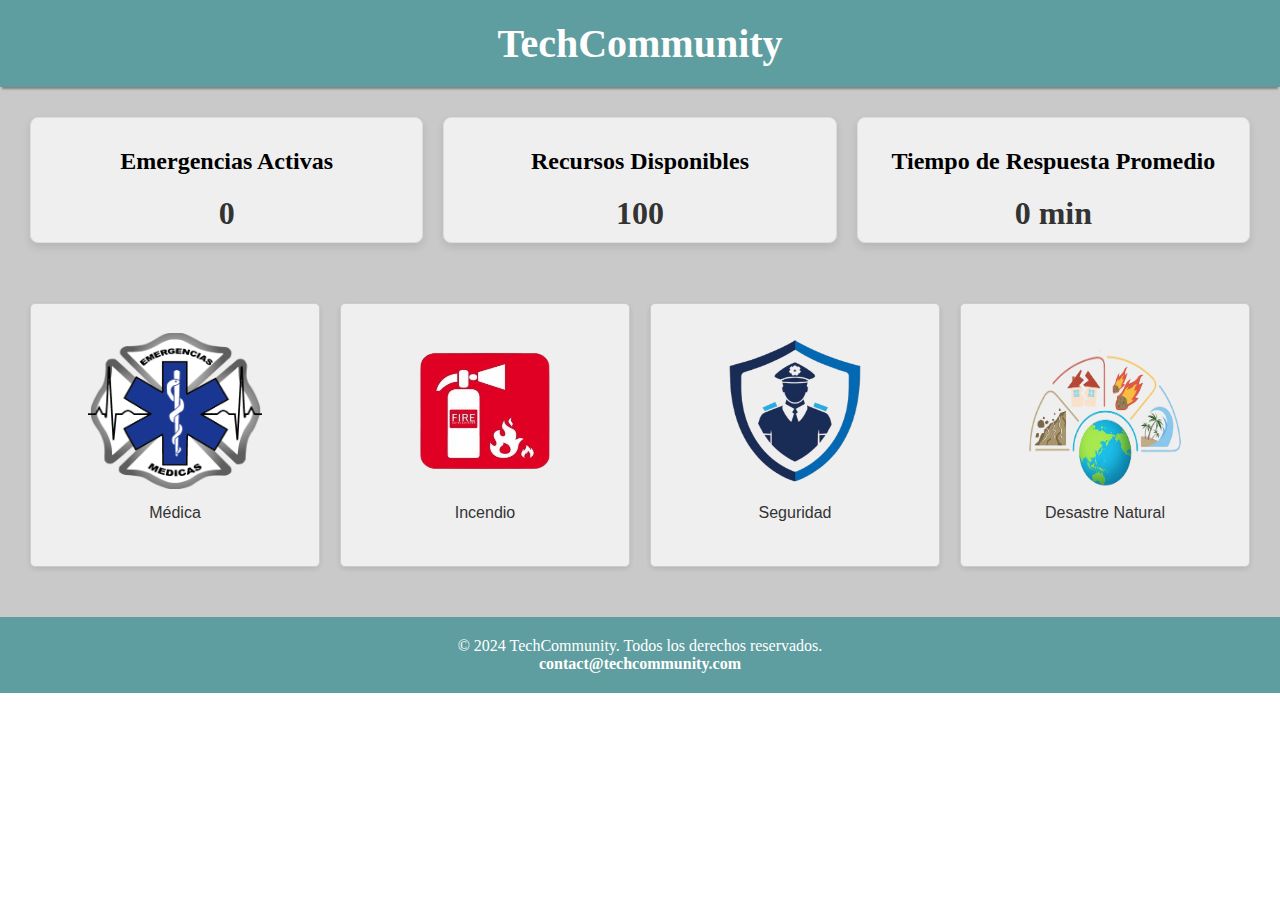
<file: index.html>
<!DOCTYPE html>
<html lang="es">
<head>
    <meta charset="UTF-8">
    <meta name="viewport" content="width=device-width, initial-scale=1.0">
    <title>TechCommunity</title>
    <link rel="stylesheet" href="styles.css">
</head>
<body>
    <header class="header">
        <h1>TechCommunity</h1>
    </header>

    <div class="container">
        <!-- Dashboard -->
        <div class="dashboard">
            <div class="card">
                <h2>Emergencias Activas</h2>
                <div id="activeEmergencies" class="stat-value">0</div>
            </div>
            <div class="card">
                <h2>Recursos Disponibles</h2>
                <div id="availableResources" class="stat-value">0</div>
            </div>
            <div class="card">
                <h2>Tiempo de Respuesta Promedio</h2>
                <div id="averageResponse" class="stat-value">0 min</div>
            </div>
        </div>
        

        <!-- Botones para seleccionar el tipo de emergencia -->
        <div class="emergency-buttons">
            <button class="emergency-btn" id="medicalBtn">
                <img src="./assets/Logo emergencias medicas original.png" alt="Emergencia Médica">
                <p>Médica</p>
            </button>
            <button class="emergency-btn" id="fireBtn">
                <img src="./assets/incendio.png" alt="Incendio">
                <p>Incendio</p>
            </button>
            <button class="emergency-btn" id="securityBtn">
                <img src="./assets/seguridad.png" alt="Seguridad">
                <p>Seguridad</p>
            </button>
            <button class="emergency-btn" id="naturalBtn">
                <img src="./assets/desastres naturales.png" alt="Desastre Natural">
                <p>Desastre Natural</p>
            </button>
        </div>

        <!-- Formulario para Reportar Emergencia -->
        <div class="emergency-form" id="emergencyFormContainer" style="display:none;">
            <h2>Reportar Nueva Emergencia</h2>
            <form id="emergencyForm">
                <div class="form-group">
                    <label for="type">Tipo de Emergencia</label>
                    <select id="type" required>
                        <option value="">Seleccione tipo</option>
                        <option value="medical">Médica</option>
                        <option value="fire">Incendio</option>
                        <option value="security">Seguridad</option>
                        <option value="natural">Desastre Natural</option>
                    </select>
                </div>
                <div class="form-group">
                    <label for="location">Ubicación</label>
                    <input type="text" id="location" required>
                </div>
                <div class="form-group">
                    <label for="description">Descripción</label>
                    <textarea id="description" rows="3" required></textarea>
                </div>
                <div class="form-group">
                    <label for="priority">Prioridad</label>
                    <select id="priority" required>
                        <option value="">Seleccione prioridad</option>
                        <option value="high">Alta</option>
                        <option value="medium">Media</option>
                        <option value="low">Baja</option>
                    </select>
                </div>
                <!-- Campo para subir evidencia -->
                <div class="form-group">
                    <label for="evidence">Subir evidencia (imágenes, documentos, etc.)</label>
                    <input type="file" id="evidence" name="evidence" accept="image/*,application/pdf,.doc,.docx" multiple>
                </div>
                <button type="submit" class="btn-primary">Reportar Emergencia</button>
            </form>
        </div>

        <div class="emergency-list" id="emergencyList"></div>
    </div>

    <footer class="footer">
        <div class="footer-content">
            <p>&copy; 2024 TechCommunity. Todos los derechos reservados.</p>
            <p><a href="mailto:contact@techcommunity.com">contact@techcommunity.com</a></p>
        </div>
    </footer>

    <script src="script.js"></script>
</body>
</html>
</file>
<file: styles.css>
/* General styles */
body {
    font-family:cursive;
    margin: 0;
    padding: 0;
    position: relative; /* Necesario para colocar el pseudo-elemento */
}

body::before {
    content: "";
    position: absolute;
    top: 0;
    left: 0;
    width: 100%;
    height: 100%;
    background-image: url("https://img.freepik.com/foto-gratis/grupo-diferentes-personas-voluntarias-banco-alimentos_23-2149012213.jpg?t=st=1732689031~exp=1732692631~hmac=170b47f4e5b8a01dead78df98111b158334b46d0e1cc47f0950f201f2fc94701&w=900");
    background-size: cover;
    background-position: center;
    opacity: 0.7; /* Ajuste para opacidad más oscura */
    z-index: -1; /* Coloca la imagen detrás del contenido */
    background-color: rgba(0, 0, 0, 0.3); /* Color negro semitransparente para oscurecer la imagen */
}

header {
    background-color:cadetblue;
    color: white;
    padding: 20px;
    text-align: center;
    box-shadow: 0 4px 2px -2px gray;
}

h1 {
    margin: 0;
    font-size: 2.5em;
}

/* Layout */
.container {
    display: flex;
    flex-direction: column;
    margin: 20px;
}

.dashboard {
    display: flex;
    justify-content: space-between;
    margin-bottom: 20px;
}

.card {
    background-color: rgba(255, 255, 255, 0.7); /* Fondo blanco con 70% opacidad */
    border-radius: 8px;
    box-shadow: 0 4px 8px rgba(0, 0, 0, 0.1);
    padding: 20px;
    text-align: center;
    width: 30%;
}

.stat-value {
    font-size: 2em;
    color: #333;
    font-weight: bold;
}

/* Estilos para los contenedores */
.card {
    text-align: center;
    padding: 10px;
    border: 1px solid #ddd;
    margin: 10px;
    display: inline-block;
    width: 30%;
    position: relative;
    background-color: rgba(255, 255, 255, 0.7); /* Fondo blanco con 70% de opacidad */
}

.stat-value {
    font-size: 2rem;
    font-weight: bold;
}

.stat-image {
    position: absolute;
    top: 10px;
    right: 10px;
    width: 50px;
    height: 50px;
}

/* Estilos para los botones de selección de emergencia */
.emergency-buttons {
    display: flex;
    justify-content: center;
    margin: 20px 0;
}

.emergency-btn {
    background-color: rgba(255, 255, 255, 0.7); /* Fondo blanco con 70% de opacidad */
    border: 1px solid #ccc;
    padding: 20px;
    margin: 10px;
    text-align: center;
    cursor: pointer;
    transition: background-color 0.3s ease;
    box-shadow: 0 2px 5px rgba(0, 0, 0, 0.1);
}

.emergency-btn img {
    width: 70%; /* Ajusta el tamaño de las imágenes */
    height: 70%; /* Ajusta el tamaño de las imágenes */
}

.emergency-btn p {
    margin-top: 10px;
    font-size: 1rem;
}

.emergency-btn:hover {
    background-color: aliceblue;
}

/* Estilos específicos para los textos de cada tipo de emergencia */
.emergency-btn p {
    margin-top: 10px;
    font-size: 1rem;
    color: #333;  /* Color por defecto */
}

.emergency-btn.medical p {
    color:black; 
}

.emergency-btn.fire p {
    color:black; 
}

.emergency-btn.security p {
    color:black; 
}

.emergency-btn.natural p {
    color:black; 
}

label {
    display: block;
    font-size: 1.1em;
    margin-bottom: 5px;
}

input, select, textarea {
    width: 100%;
    padding: 10px;
    font-size: 1em;
    border: 1px solid #ccc;
    border-radius: 5px;
}

textarea {
    resize: vertical;
}


button {
    width: 100%;
    padding: 10px;
    font-size: 1.2em;
    background-color: #4CAF50;
    color: white;
    border: none;
    border-radius: 5px;
    cursor: pointer;
    transition: background-color 0.3s ease;
}

button:hover {
    background-color: #45a049;
}

/* Emergency List */
.emergency-item {
    background-color: white;
    padding: 20px;
    margin-bottom: 15px;
    border-radius: 8px;
    box-shadow: 0 4px 6px rgba(0, 0, 0, 0.1);
}

.emergency-item h3 {
    margin-top: 0;
}

.emergency-item button {
    background-color: #f44336;
    color: white;
    border: none;
    padding: 10px;
    border-radius: 5px;
    cursor: pointer;
    transition: background-color 0.3s ease;
}

.emergency-item button:hover {
    background-color: #d32f2f;
}

/* Priority Styles */
.status-high {
    border-left: 5px solid #f44336;
}

.status-medium {
    border-left: 5px solid #ff9800;
}

.status-low {
    border-left: 5px solid #4CAF50;
}

/* Form styles */
#emergencyFormContainer {
    background: rgba(255, 255, 255, 0.9); /* Fondo blanco con opacidad */
    border-radius: 8px;
    padding: 20px;
    box-shadow: 0 4px 10px rgba(0, 0, 0, 0.1);
    margin-top: 20px;
    width: 95%; /* Ajustado a 100% para que ocupe todo el ancho disponible */
    margin: 0 auto;
    position: relative;
}

#emergencyFormContainer:before {
    content: '';
    position: absolute;
    top: -20px;
    left: 0;
    width: 100%;
    height: 20px;
    background: linear-gradient(to bottom, rgba(255, 255, 255, 0.8), rgba(255, 255, 255, 0));
    border-radius: 8px 8px 0 0;
}

#emergencyFormContainer label {
    font-size: 1.1em;
    margin-bottom: 10px;
}

#emergencyFormContainer input,
#emergencyFormContainer select,
#emergencyFormContainer textarea {
    border: 1px solid #ddd;
    border-radius: 8px;
    padding: 12px;
    width: 100%;
    margin-bottom: 15px;
    box-sizing: border-box;
    background-color: #f9f9f9;
    font-size: 1em;
}

#emergencyFormContainer button {
    width: auto;
    padding: 12px 20px;
    font-size: 1.2em;
    background-color:cornflowerblue;
    color: white;
    border-radius: 5px;
    cursor: pointer;
    transition: background-color 0.3s ease;
    margin-top: 10px;
}

#emergencyFormContainer button:hover {
    background-color:cornflowerblue;
}

/* Estilos para el formulario */
#emergencyFormContainer input[type="file"] {
    padding: 10px;
    font-size: 1em;
    border: 1px solid #ccc;
    border-radius: 5px;
    margin-top: 10px;
}

/* Estilo para las etiquetas de archivo */
#emergencyFormContainer label {
    font-size: 1em;
    margin-bottom: 10px;
    display: block;
}

/* Footer styles */
.footer {
    background-color:cadetblue;
    color: white;
    text-align: center;
    padding: 20px 0;
    position: relative;
    bottom: 0;
    width: 100%;
}

.footer-content {
    max-width: 1200px;
    margin: 0 auto;
}

.footer p {
    margin: 0;
    font-size: 1em;
}

.footer a {
    color: white;
    text-decoration: none;
    font-weight: bold;
}

.footer a:hover {
    text-decoration: underline;
}

/* Media Queries */
@media (max-width: 768px) {
    /* Ajuste para el layout en pantallas pequeñas */
    .dashboard {
        flex-direction: column;
    }

    .card {
        width: 100%; /* Las tarjetas ahora ocupan todo el ancho */
        margin-bottom: 20px;
    }

    .emergency-buttons {
        flex-direction: column;
        align-items: center;
    }

    .emergency-btn {
        width: 100%; /* Los botones de emergencia ocupan todo el ancho */
        margin-bottom: 15px;
    }

    /* Estilos para el formulario */
    #emergencyFormContainer {
        width: 100%; /* El formulario ocupa todo el ancho disponible */
        padding: 15px; /* Ajuste de padding */
    }

    #emergencyFormContainer input,
    #emergencyFormContainer select,
    #emergencyFormContainer textarea {
        padding: 10px;
        font-size: 1em;
    }

    /* Ajuste del footer para pantallas pequeñas */
    .footer {
        padding: 15px 0;
    }

    .footer p {
        font-size: 0.9em;
    }
}
</file>
